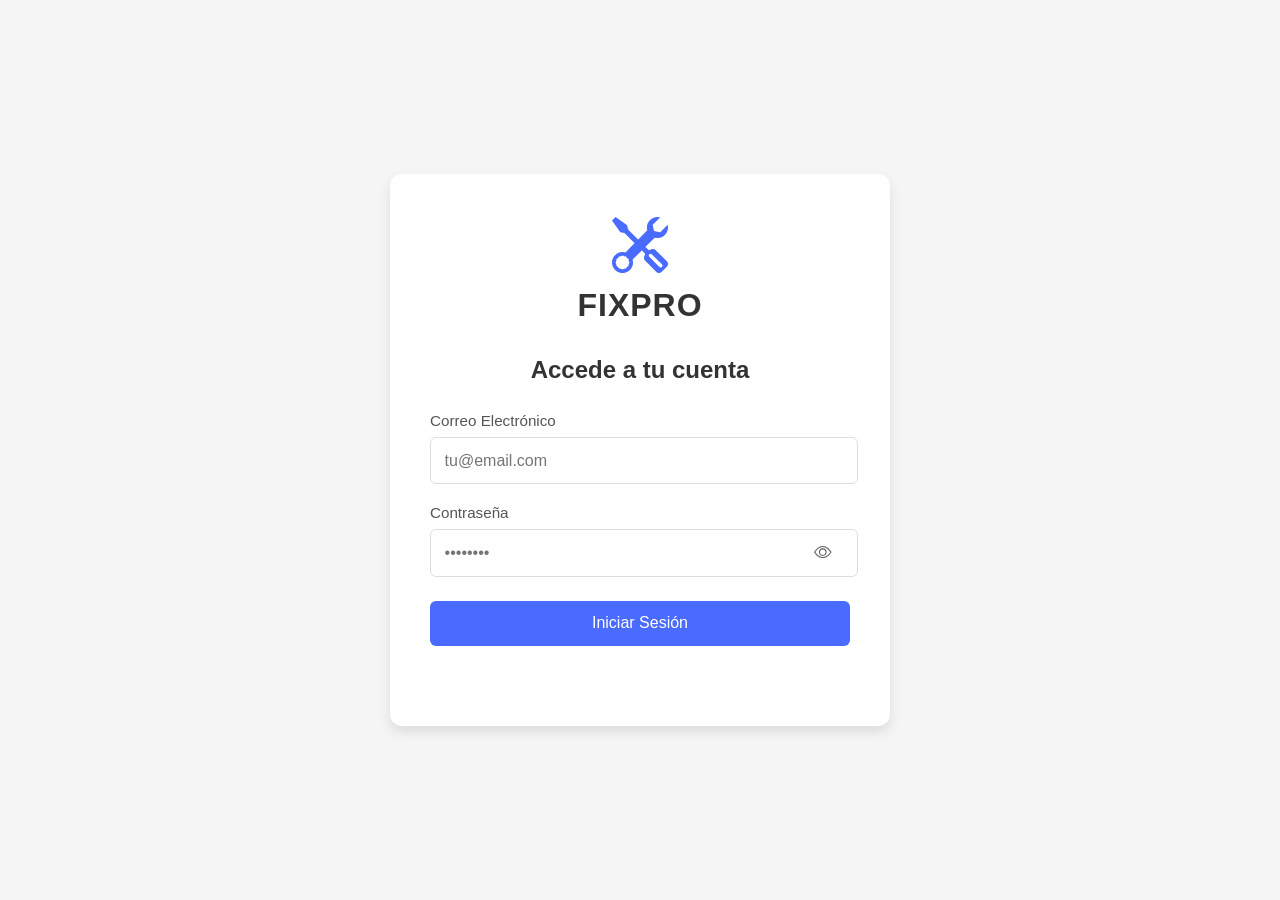
<file: index.html>
<!DOCTYPE html>
<html lang="es">

<head>
    <meta charset="UTF-8">
    <meta name="viewport" content="width=device-width, initial-scale=1.0">
    <title>FixPro - Iniciar Sesión</title>
    <link rel="stylesheet" href="https://cdn.jsdelivr.net/npm/bootstrap-icons@1.11.1/font/bootstrap-icons.css">
    <link rel="stylesheet" href="/assets/css/components/login.css">
</head>

<body>
    <div class="login-container">
        <div class="logo-container">
            <i class="bi bi-tools logo-icon"></i>
            <div class="logo-text">FIXPRO</div>
        </div>

        <h1>Accede a tu cuenta</h1>

        <form id="loginForm">
            <div class="input-group">
                <label for="email">Correo Electrónico</label>
                <input type="email" id="email" name="email" placeholder="tu@email.com" required>
            </div>

            <div class="input-group">
                <label for="password">Contraseña</label>
                <div class="password-container">
                    <input type="password" id="password" name="password" placeholder="••••••••" required>
                    <button type="button" class="toggle-password" id="showPassword">
                        <i class="bi bi-eye"></i>
                    </button>
                </div>
            </div>

            <button type="submit" class="login-button">
                <span id="loginText">Iniciar Sesión</span>
                <div id="spinner" class="spinner hidden">
                    <div class="spinner-border" role="status">
                        <span class="visually-hidden"></span>
                    </div>
                </div>
            </button>
        </form>

        <div id="errorMessage" class="error-message"></div>
    </div>
    <script type="module" src="/assets/js/modules/login.js" defer></script>
</body>
</html>
</file>
<file: assets/css/components/login.css>
:root {
    --primary-color: #4a6bff;
    --error-color: #e74c3c;
}

body {
    font-family: 'Segoe UI', Tahoma, Geneva, Verdana, sans-serif;
    background-color: #f5f5f5;
    display: flex;
    justify-content: center;
    align-items: center;
    height: 100vh;
    margin: 0;
}

.login-container {
    background-color: white;
    padding: 2.5rem;
    border-radius: 12px;
    box-shadow: 0 6px 12px rgba(0, 0, 0, 0.1);
    width: 100%;
    max-width: 420px;
    text-align: center;
}

.logo-container {
    margin-bottom: 2rem;
}

.logo-icon {
    font-size: 3.5rem;
    color: var(--primary-color);
}

.logo-text {
    font-size: 2rem;
    font-weight: 700;
    color: #333;
    margin-top: 0.5rem;
    letter-spacing: 1px;
}

h1 {
    color: #333;
    margin-bottom: 1.75rem;
    font-size: 1.5rem;
    font-weight: 600;
}

.input-group {
    margin-bottom: 1.25rem;
    text-align: left;
}

.input-group label {
    display: block;
    margin-bottom: 0.5rem;
    color: #555;
    font-weight: 500;
    font-size: 0.95rem;
}

.input-group input {
    width: 95%;
    padding: 0.85rem;
    border: 1px solid #ddd;
    border-radius: 6px;
    font-size: 1rem;
    transition: border-color 0.3s;
}

.input-group input:focus {
    outline: none;
    border-color: var(--primary-color);
}

.password-container {
    position: relative;
}

.toggle-password {
    position: absolute;
    right: 12px;
    top: 50%;
    transform: translateY(-50%);
    background: none;
    border: none;
    cursor: pointer;
    color: #666;
    font-size: 1.1rem;
}

.login-button {
    width: 100%;
    padding: 0.85rem;
    background-color: var(--primary-color);
    color: white;
    border: none;
    border-radius: 6px;
    font-size: 1rem;
    font-weight: 500;
    cursor: pointer;
    margin-top: 1.5rem;
    display: flex;
    justify-content: center;
    align-items: center;
    gap: 0.75rem;
    transition: background-color 0.3s;
}

.login-button:hover {
    background-color: #3a5bef;
}

.error-message {
    color: var(--error-color);
    margin-top: 1.25rem;
    height: 1.25rem;
    font-size: 0.9rem;
    font-weight: 500;
}

.hidden {
    display: none;
}

.spinner {
    width: 1.25rem;
    height: 1.25rem;
}

.spinner-border {
    width: 100%;
    height: 100%;
    border: 0.15em solid rgba(255, 255, 255, 0.3);
    border-top-color: white;
    border-radius: 50%;
    animation: spin 0.75s linear infinite;
}

@keyframes spin {
    to { transform: rotate(360deg); }
}

@keyframes shake {
    0%, 100% { transform: translateX(0); }
    10%, 30%, 50%, 70%, 90% { transform: translateX(-5px); }
    20%, 40%, 60%, 80% { transform: translateX(5px); }
}
</file>
